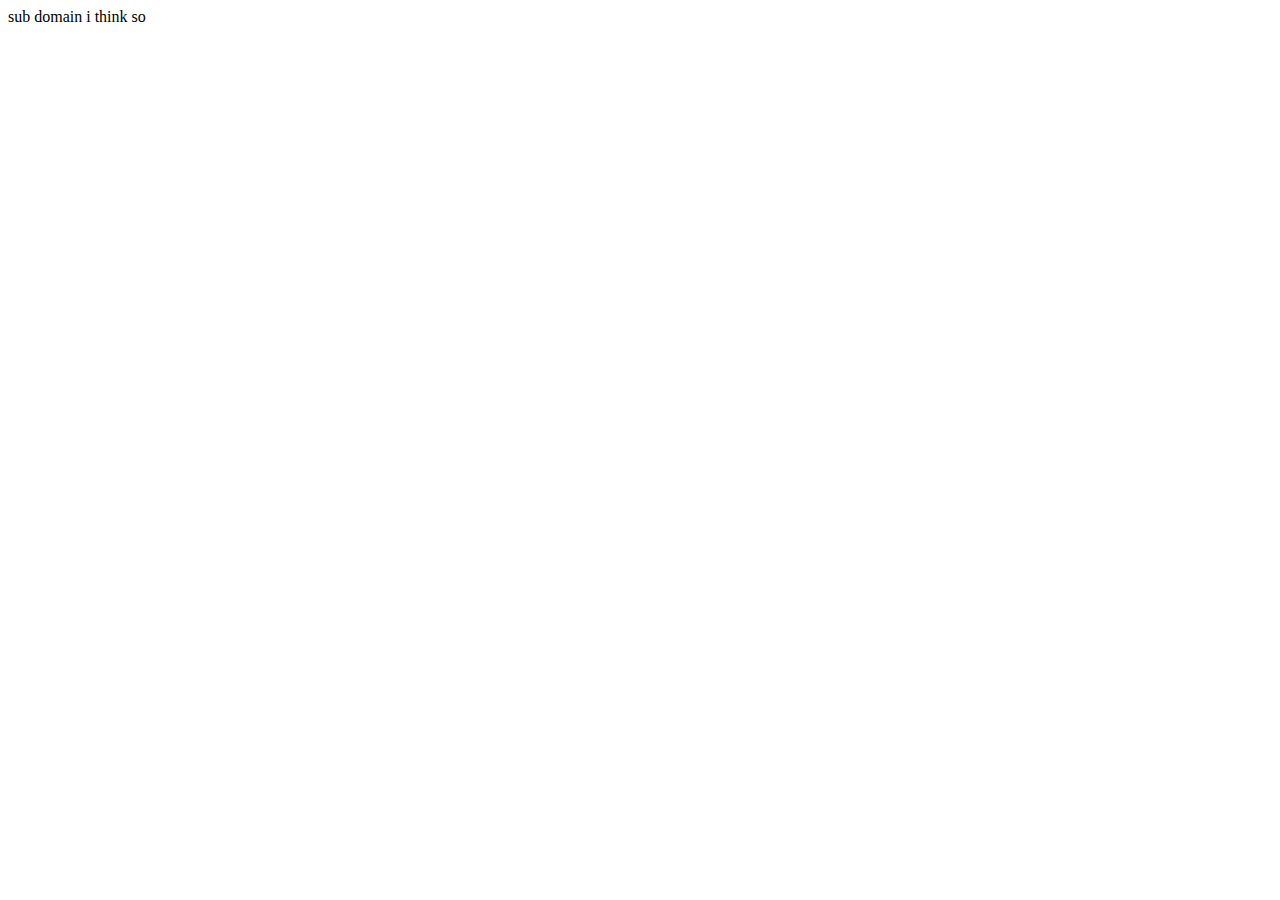
<file: admin/index.html>
<!DOCTYPE html>
<html lang="en">
<head>
  <meta charset="UTF-8">
  <meta http-equiv="X-UA-Compatible" content="IE=edge">
  <meta name="viewport" content="width=device-width, initial-scale=1.0">
  <title>Document</title>
</head>
<body>
  sub domain i think so
</body>
</html>
</file>
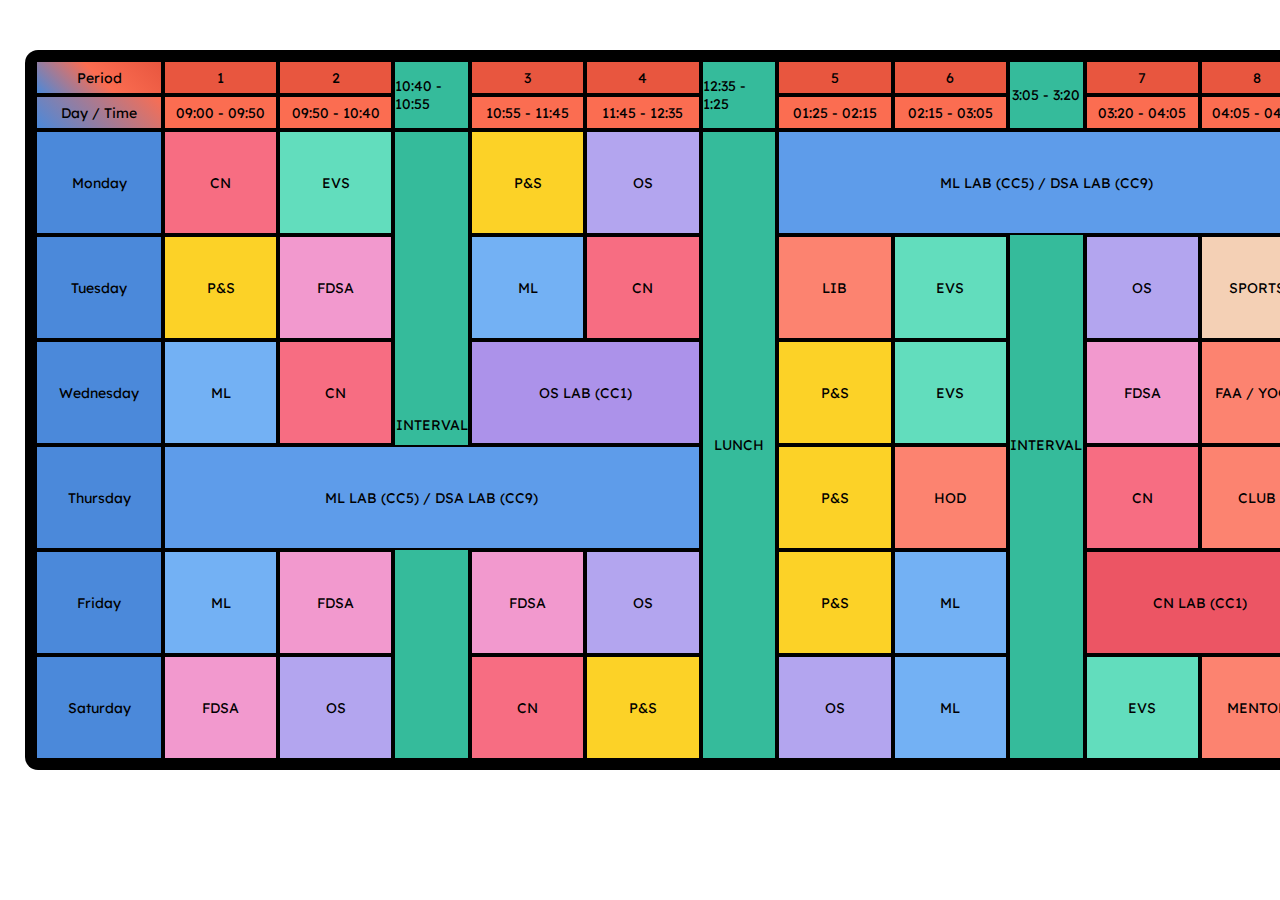
<file: pages/timetable.html>
<!DOCTYPE html>
<html lang="en">
<head>
    <meta charset="UTF-8">
    <meta http-equiv="X-UA-Compatible" content="IE=edge">
    <meta name="viewport" content="width=device-width, initial-scale=1.0">
    <title>Time Table</title>
   <meta name="theme-color" content="#000000" />
</head>
<body>
  <div class="box">
    <div class="container">

<!-- HEADERS -->

        <div class="per">Period</div>
        <div class="day">Day / Time</div>

<!-- DAYS -->

        <div class="mon">Monday</div>
        <div class="tue">Tuesday</div>
        <div class="wed">Wednesday</div>
        <div class="thu">Thursday</div>
        <div class="fri">Friday</div>
        <div class="sat">Saturday</div>

<!-- HOURS -->

        <div class="hr1">1</div>
        <div class="hr2">2</div>
        <div class="hr3">3</div>
        <div class="hr4">4</div>
        <div class="hr5">5</div>
        <div class="hr6">6</div>
        <div class="hr7">7</div>
        <div class="hr8">8</div>

<!-- TIMES -->

        <div class="tm1">09:00 - 09:50</div>
        <div class="tm2">09:50 - 10:40</div>
        <div class="tm3">10:55 - 11:45</div>
        <div class="tm4">11:45 - 12:35</div>
        <div class="tm5">01:25 - 02:15</div>
        <div class="tm6">02:15 - 03:05</div>
        <div class="tm7">03:20 - 04:05</div>
        <div class="tm8">04:05 - 04:50</div>
        <div class="tmeb">3:05 - 3:20</div>
        <div class="tmmb">10:40 - 10:55</div>
        <div class="tmln">12:35 - 1:25</div>

<!-- BREAKS -->

        <div class="mbk">INTERVAL</div>
        <div class="lnc">LUNCH</div>
        <div class="ebk">INTERVAL</div>

<!-- MONDAY  -->

        <div class="m1">CN</div>
        <div class="m2">EVS</div>
        <div class="m3">P&S</div>
        <div class="m4">OS</div>
        <div class="m5678">ML LAB (CC5) / DSA LAB (CC9)</div>

<!-- TUESDAY  -->

        <div class="t1">P&S</div>
        <div class="t2">FDSA</div>
        <div class="t3">ML</div>
        <div class="t4">CN</div>
        <div class="t5">LIB</div>
        <div class="t6">EVS</div>
        <div class="t7">OS</div>
        <div class="t8">SPORTS</div>

<!-- WEDNESDAY  -->

        <div class="w1">ML</div>
        <div class="w2">CN</div>
        <div class="w34">OS LAB (CC1)</div>
        <div class="w5">P&S</div>
        <div class="w6">EVS</div>
        <div class="w7">FDSA</div>
        <div class="w8">FAA / YOGA</div>
    
<!-- THURSDAY  -->
      
        <div class="x1234">ML LAB (CC5) / DSA LAB (CC9)</div>
        <div class="x5">P&S</div>
        <div class="x6">HOD</div>
        <div class="x7">CN</div>
        <div class="x8">CLUB</div>

<!-- FRIDAY  -->
        
        <div class="f1">ML</div>
        <div class="f2">FDSA</div>
        <div class="f3">FDSA</div>
        <div class="f4">OS</div>
        <div class="f5">P&S</div>
        <div class="f6">ML</div>
        <div class="f78">CN LAB (CC1)</div>

<!-- SATURDAY  -->

        <div class="s1">FDSA</div>
        <div class="s2">OS</div>
        <div class="s3">CN</div>
        <div class="s4">P&S</div>
        <div class="s5">OS</div>
        <div class="s6">ML</div>
        <div class="s7">EVS</div>
        <div class="s8">MENTOR</div>

    </div>

       
      </div>
  <style>
@font-face {
    font-family: sams;
    src: url(../fonts/font.ttf);
  }

   
  * {
    margin: 0;
    padding: 0;
    box-sizing: border-box;
    font-family: sams;
    -webkit-tap-highlight-color: transparent;
    
  }

  body {
    background: #fff;
    overflow: auto;
  }

:root {
  --CN: #f76d82;
  --EVS: #62ddbd;
  --PAS: #fcd227;
  --OS: #b3a5ef;
  --ML: #73b1f4;
  --FDSA: #f299ce;
  --OSL: #ac92ea;
  --MLL: #5e9cea;
  --PET: #f4d0b5;
  --OTS: #fc8370;
  --CNL: #ec5564;
  --DAY: #4b89da;
  --BRK: #35bb9b;
  --TME: #fb6d51;
  --HRS: #e8563f;



  
}
    .box{
      width: 100%;
      height: 100dvh;
      overflow-x: scroll;
      overflow-y: hidden;
    }
.container {  display: grid;
    grid-template-columns: 10% 9% 9% 6% 9% 9% 6% 9% 9% 6% 9% 9%;
    grid-template-rows: 5% 5% 15% 15% 15% 15% 15% 15%;
    width: 1300px;
    font-family: sams;
    border-radius: 13px;
    height: 80dvh;
    /* border: solid 1px #f00; */
    background-color: black;
    margin: 50px 25px;
    padding: 10px;
    grid-auto-flow: row;
  }
  
  .container div{
    border: solid 2px #000;
    align-items: center;
    justify-content: center;
/*     border-radius: 6px; */
/*     margin: 1px; */
    font-size: 14px;
    display: flex;
  }
  .per {
    grid-area: 1 / 1 / 2 / 2;
    background: linear-gradient(45deg, var(--DAY), var(--TME ), var(--HRS))

  }
  
  .day {
    grid-area: 2 / 1 / 3 / 2;
    background-image: linear-gradient(45deg, var(--DAY), var(--TME));
  }
  
  .mon {
    grid-area: 3 / 1 / 4 / 2;
    background-color: var(--DAY);
  }
  
  .tue {
    grid-area: 4 / 1 / 5 / 2;
    background-color: var(--DAY);
  }
  
  .wed {
    grid-area: 5 / 1 / 6 / 2;
    background-color: var(--DAY);
  }
  
  .thu {
    grid-area: 6 / 1 / 7 / 2;
    background-color: var(--DAY);
  }
  
  .fri {
    grid-area: 7 / 1 / 8 / 2;
    background-color: var(--DAY);
  }
  
  .sat {
    grid-area: 8 / 1 / 9 / 2;
    background-color: var(--DAY);
  }
  
  .hr1 {
    grid-area: 1 / 2 / 2 / 3;
    background-color: var(--HRS);
  }
  
  .hr2 {
    grid-area: 1 / 3 / 2 / 4;
    background-color: var(--HRS);
  }
  
  .hr3 {
    grid-area: 1 / 5 / 2 / 6;
    background-color: var(--HRS);
  }
  
  .hr4 {
    grid-area: 1 / 6 / 2 / 7;
    background-color: var(--HRS);
  }
  
  .hr5 {
    grid-area: 1 / 8 / 2 / 9;
    background-color: var(--HRS);
  }
  
  .hr6 {
    grid-area: 1 / 9 / 2 / 10;
    background-color: var(--HRS);
  }
  
  .hr7 {
    grid-area: 1 / 11 / 2 / 12;
    background-color: var(--HRS);
  }
  
  .hr8 {
    grid-area: 1 / 12 / 2 / 13;
    background-color: var(--HRS);
  }
  
  .tm1 {
    grid-area: 2 / 2 / 3 / 3;
    background-color: var(--TME);
  }
  
  .tm2 {
    grid-area: 2 / 3 / 3 / 4;
    background-color: var(--TME);
  }
  
  .tm3 {
    grid-area: 2 / 5 / 3 / 6;
    background-color: var(--TME);
  }
  
  .tm4 {
    grid-area: 2 / 6 / 3 / 7;
    background-color: var(--TME);
  }
  
  .tm5 {
    grid-area: 2 / 8 / 3 / 9;
    background-color: var(--TME);
  }
  
  .tm6 {
    grid-area: 2 / 9 / 3 / 10;
    background-color: var(--TME);
  }
  
  .tm7 {
    grid-area: 2 / 11 / 3 / 12;
    background-color: var(--TME);
  }
  
  .tm8 {
    grid-area: 2 / 12 / 3 / 13;
    background-color: var(--TME);
  }
  
  .tmeb {
    grid-area: 1 / 10 / 3 / 11;
    background-color: var(--BRK);
    font-size: 10px;
    
  }
  
  .tmmb {
    grid-area: 1 / 4 / 3 / 5;
    background-color: var(--BRK);
    font-size: 10px;
  }
  
  .tmln {
    grid-area: 1 / 7 / 3 / 8;
    background-color: var(--BRK);
    font-size: 10px;
    
  }
  
  
  .mbk {
    grid-area: 3 / 4 / 9 / 5;
    background-color: var(--BRK);
    padding-bottom: 40px;
  }
  
  .lnc {
    grid-area: 3 / 7 / 9 / 8;
    background-color: var(--BRK);
  }
  
  .ebk {
    grid-area: 3 / 10 / 9 / 11;
    background-color: var(--BRK);
  }
  
  .m1 {
    grid-area: 3 / 2 / 4 / 3;
    background-color: var(--CN);
  }
  
  .m2 {
    grid-area: 3 / 3 / 4 / 4;
    background-color: var(--EVS);
  }
  
  .m3 {
    grid-area: 3 / 5 / 4 / 6;
    background-color: var(--PAS);
  }
  
  .m4 {
    grid-area: 3 / 6 / 4 / 7;
    background-color: var(--OS);
  }
  
  .m5678 {
    grid-area: 3 / 8 / 4 / 13;
    background-color: var(--MLL);
  }
  
  .t1 {
    grid-area: 4 / 2 / 5 / 3;
    background-color: var(--PAS);
  }
  
  .t2 {
    grid-area: 4 / 3 / 5 / 4;
    background-color: var(--FDSA);
  }
  
  .t3 {
    grid-area: 4 / 5 / 5 / 6;
    background-color: var(--ML);
  }
  
  .t4 {
    grid-area: 4 / 6 / 5 / 7;
    background-color: var(--CN);
  }
  
  .t5 {
    grid-area: 4 / 8 / 5 / 9;
    background-color: var(--OTS);
  }
  
  .t6 {
    grid-area: 4 / 9 / 5 / 10;
    background-color: var(--EVS);
  }
  
  .t7 {
    grid-area: 4 / 11 / 5 / 12;
    background-color: var(--OS);
  }
  
  .t8 {
    grid-area: 4 / 12 / 5 / 13;
    background-color: var(--PET);
  }
  
  .w1 {
    grid-area: 5 / 2 / 6 / 3;
    background-color: var(--ML);
  }
  
  .w2 {
    grid-area: 5 / 3 / 6 / 4;
    background-color: var(--CN);
  }
  
  .w34 {
    grid-area: 5 / 5 / 6 / 7;
    background-color: var(--OSL);
  }
  
  .w5 {
    grid-area: 5 / 8 / 6 / 9;
    background-color: var(--PAS);
  }
  
  .w6 {
    grid-area: 5 / 9 / 6 / 10;
    background-color: var(--EVS);
  }
  
  .w7 {
    grid-area: 5 / 11 / 6 / 12;
    background-color: var(--FDSA);
  }
  
  .w8 {
    grid-area: 5 / 12 / 6 / 13;
    background-color: var(--OTS);
  }
  
  .x1234 {
    grid-area: 6 / 2 / 7 / 7;
    background-color: var(--MLL);
  }
  
  .x5 {
    grid-area: 6 / 8 / 7 / 9;
    background-color: var(--PAS);
  }
  
  .x6 {
    grid-area: 6 / 9 / 7 / 10;
    background-color: var(--OTS);
  }
  
  .x7 {
    grid-area: 6 / 11 / 7 / 12;
    background-color: var(--CN);
  }
  
  .x8 {
    grid-area: 6 / 12 / 7 / 13;
    background-color: var(--OTS);
  }
  
  .f1 {
    grid-area: 7 / 2 / 8 / 3;
    background-color: var(--ML);
  }
  
  .f2 {
    grid-area: 7 / 3 / 8 / 4;
    background-color: var(--FDSA);
  }
  
  .f3 {
    grid-area: 7 / 5 / 8 / 6;
    background-color: var(--FDSA);
  }
  
  .f4 {
    grid-area: 7 / 6 / 8 / 7;
    background-color: var(--OS);
  }
  
  .f5 {
    grid-area: 7 / 8 / 8 / 9;
    background-color: var(--PAS);
  }
  
  .f6 {
    grid-area: 7 / 9 / 8 / 10;
    background-color: var(--ML);
  }
  
  .f78 {
    grid-area: 7 / 11 / 8 / 13;
    background-color: var(--CNL);
  }
  
  .s1 {
    grid-area: 8 / 2 / 9 / 3;
    background-color: var(--FDSA);
  }
  
  .s2 {
    grid-area: 8 / 3 / 9 / 4;
    background-color: var(--OS);
  }
  
  .s3 {
    grid-area: 8 / 5 / 9 / 6;
    background-color: var(--CN);
  }
  
  .s4 {
    grid-area: 8 / 6 / 9 / 7;
    background-color: var(--PAS);
  }
  
  .s5 {
    grid-area: 8 / 8 / 9 / 9;
    background-color: var(--OS);
  }
  
  .s6 {
    grid-area: 8 / 9 / 9 / 10;
    background-color: var(--ML);
  }
  
  .s7 {
    grid-area: 8 / 11 / 9 / 12;
    background-color: var(--EVS);
  }
  
  .s8 {
    grid-area: 8 / 12 / 9 / 13;
    background-color: var(--OTS);
  }
    
  </style>
</body>
</html>
</file>
